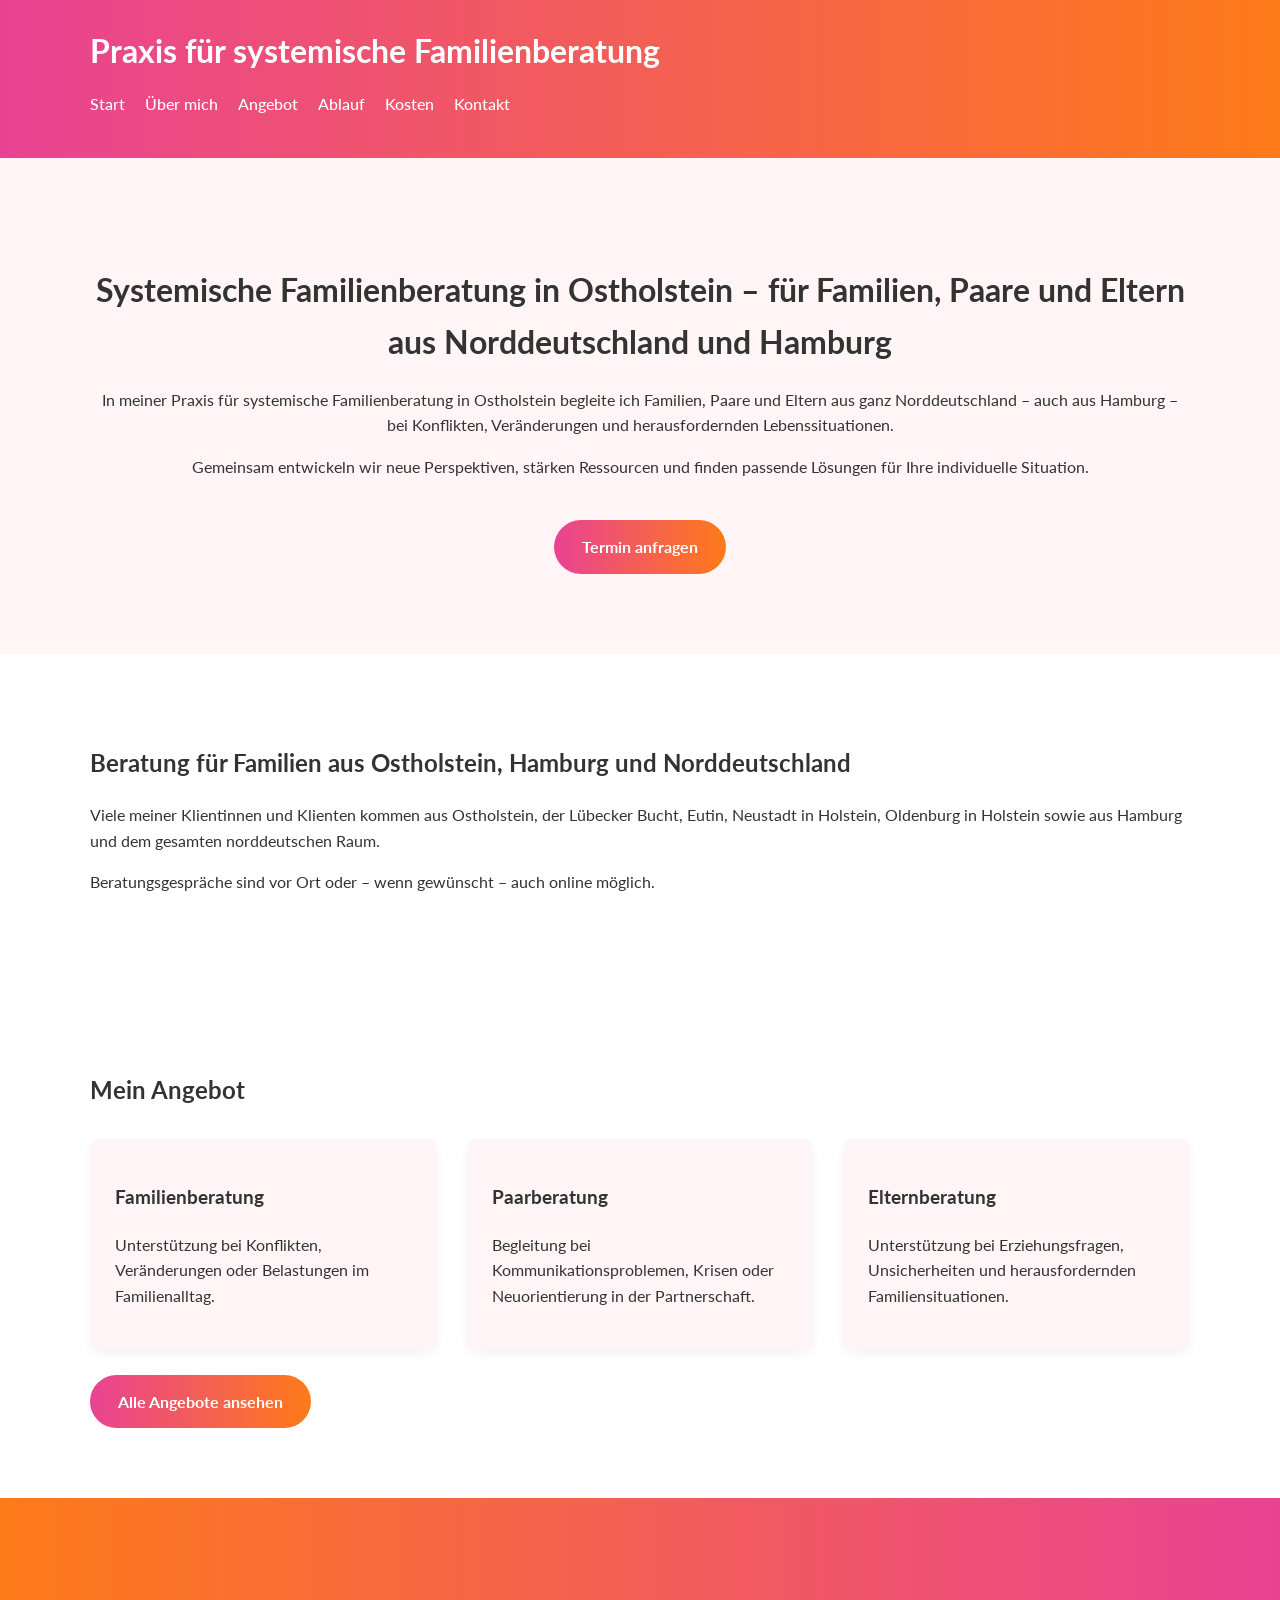
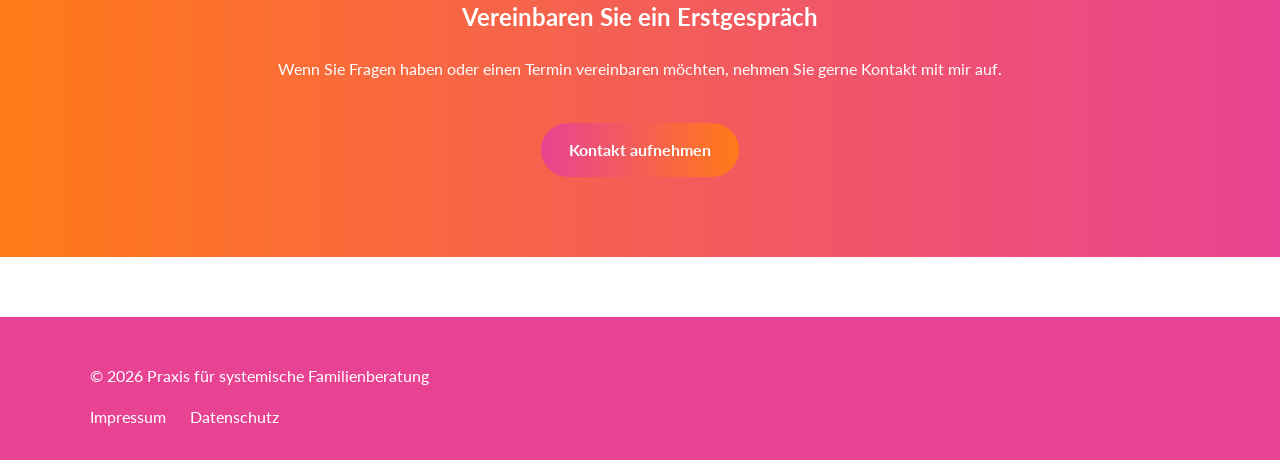
<file: index.html>
<!DOCTYPE html>
<html lang="de">

<head>
<meta charset="UTF-8">
<meta name="viewport" content="width=device-width, initial-scale=1.0">

<title>Systemische Familienberatung Ostholstein | Paar- & Familienberatung Norddeutschland & Hamburg</title>

<meta name="description" content="Systemische Familienberatung in Ostholstein. Unterstützung für Paare, Eltern und Familien aus Norddeutschland und Hamburg. Beratung bei Konflikten, Veränderungen und Krisen.">

<meta name="keywords" content="Systemische Familienberatung Ostholstein, Familienberatung Norddeutschland, Paarberatung Hamburg, Elternberatung Ostholstein, systemische Beratung Hamburg">

<link rel="stylesheet" href="./style.css">

<link href="https://fonts.googleapis.com/css2?family=Lato:wght@300;400;700&display=swap" rel="stylesheet">

</head>

<body>

<header>
<div class="container">

<h1>Praxis für systemische Familienberatung</h1>

<nav>
<ul>
<li><a href="/familienberatung-website/index.html">Start</a></li>
<li><a href="/familienberatung-website/ueber-mich.html">Über mich</a></li>
<li><a href="#">Angebot</a></li>
<li><a href="#">Ablauf</a></li>
<li><a href="#">Kosten</a></li>
<li><a href="/familienberatung-website/kontakt.html">Kontakt</a></li>
</ul>
</nav>

</div>
</header>


<section class="hero">

<div class="container">

<h2>Systemische Familienberatung in Ostholstein – für Familien, Paare und Eltern aus Norddeutschland und Hamburg</h2>

<p>
In meiner Praxis für systemische Familienberatung in Ostholstein begleite ich
Familien, Paare und Eltern aus ganz Norddeutschland – auch aus Hamburg – bei
Konflikten, Veränderungen und herausfordernden Lebenssituationen.
</p>

<p>
Gemeinsam entwickeln wir neue Perspektiven, stärken Ressourcen und finden
passende Lösungen für Ihre individuelle Situation.
</p>

<a class="button" href="#">Termin anfragen</a>

</div>

</section>


<section>

<div class="container">

<h2>Beratung für Familien aus Ostholstein, Hamburg und Norddeutschland</h2>

<p>
Viele meiner Klientinnen und Klienten kommen aus Ostholstein,
der Lübecker Bucht, Eutin, Neustadt in Holstein, Oldenburg in Holstein
sowie aus Hamburg und dem gesamten norddeutschen Raum.
</p>

<p>
Beratungsgespräche sind vor Ort oder – wenn gewünscht –
auch online möglich.
</p>

</div>

</section>


<section class="services-preview">

<div class="container">

<h2>Mein Angebot</h2>

<div class="services">

<div class="service">

<h3>Familienberatung</h3>

<p>
Unterstützung bei Konflikten, Veränderungen oder Belastungen im
Familienalltag.
</p>

</div>


<div class="service">

<h3>Paarberatung</h3>

<p>
Begleitung bei Kommunikationsproblemen, Krisen oder
Neuorientierung in der Partnerschaft.
</p>

</div>


<div class="service">

<h3>Elternberatung</h3>

<p>
Unterstützung bei Erziehungsfragen, Unsicherheiten und
herausfordernden Familiensituationen.
</p>

</div>

</div>

<a class="button" href="#">Alle Angebote ansehen</a>

</div>

</section>


<section class="cta">

<div class="container">

<h2>Vereinbaren Sie ein Erstgespräch</h2>

<p>
Wenn Sie Fragen haben oder einen Termin vereinbaren möchten,
nehmen Sie gerne Kontakt mit mir auf.
</p>

<a class="button" href="#">Kontakt aufnehmen</a>

</div>

</section>


<footer>

<div class="container">

<p>© 2026 Praxis für systemische Familienberatung</p>

<div class="footer-links">

<a href="#">Impressum</a>
<a href="#">Datenschutz</a>

</div>

</div>

</footer>

</body>

</html>
</file>
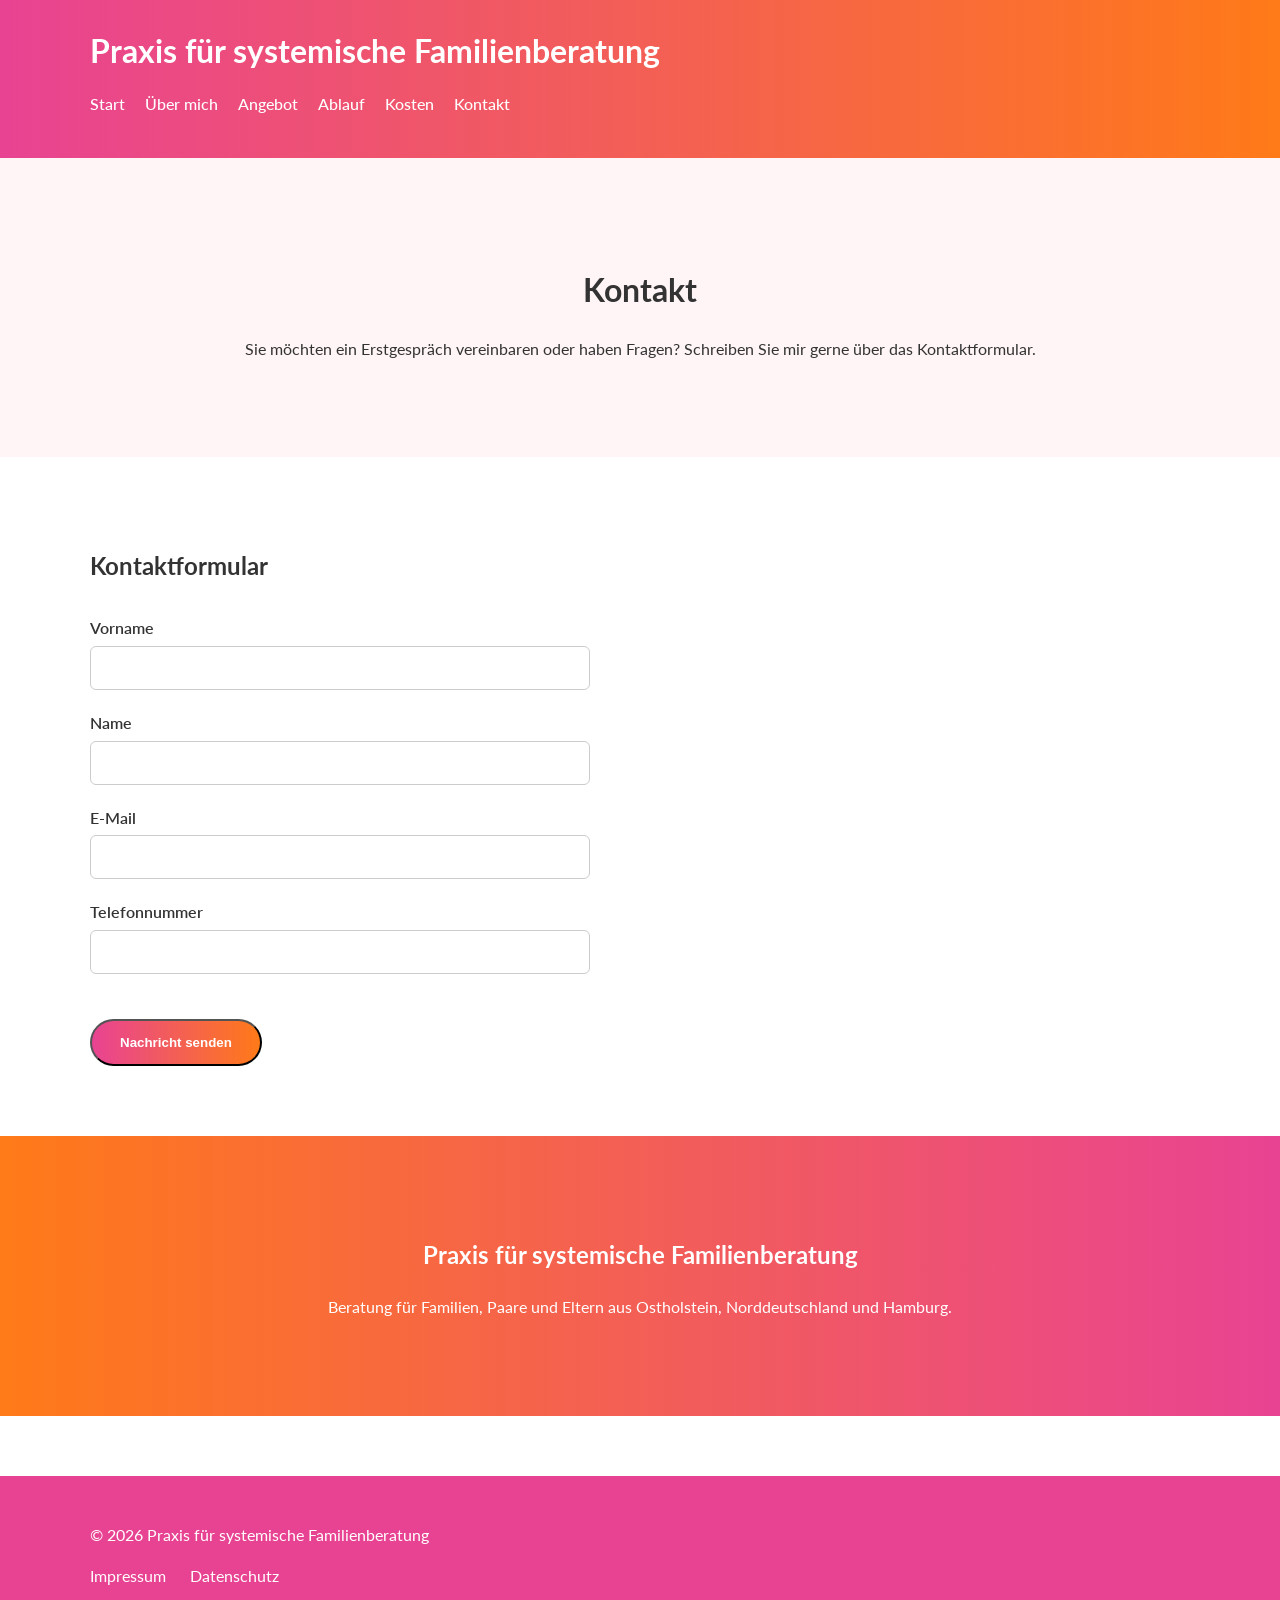
<file: kontakt.html>
<!DOCTYPE html>
<html lang="de">

<head>
<meta charset="UTF-8">
<meta name="viewport" content="width=device-width, initial-scale=1.0">

<title>Kontakt | Systemische Familienberatung Ostholstein</title>

<meta name="description" content="Kontakt zur Praxis für systemische Familienberatung in Ostholstein. Terminvereinbarung für Familienberatung, Paarberatung und Elternberatung in Norddeutschland und Hamburg.">

<link rel="stylesheet" href="./style.css">

<link href="https://fonts.googleapis.com/css2?family=Lato:wght@300;400;700&display=swap" rel="stylesheet">

</head>

<body>

<header>
<div class="container">

<h1>Praxis für systemische Familienberatung</h1>

<nav>
<ul>
<li><a href="/familienberatung-website/index.html">Start</a></li>
<li><a href="/familienberatung-website/ueber-mich.html">Über mich</a></li>
<li><a href="#">Angebot</a></li>
<li><a href="#">Ablauf</a></li>
<li><a href="#">Kosten</a></li>
<li><a href="/familienberatung-website/kontakt.html">Kontakt</a></li>
</ul>
</nav>

</div>
</header>


<section class="hero">

<div class="container">

<h2>Kontakt</h2>

<p>
Sie möchten ein Erstgespräch vereinbaren oder haben Fragen?
Schreiben Sie mir gerne über das Kontaktformular.
</p>

</div>

</section>


<section>

<div class="container">

<h2>Kontaktformular</h2>

<form class="contact-form">

<div class="form-group">
<label for="vorname">Vorname</label>
<input type="text" id="vorname" name="vorname" required>
</div>

<div class="form-group">
<label for="name">Name</label>
<input type="text" id="name" name="name" required>
</div>

<div class="form-group">
<label for="email">E-Mail</label>
<input type="email" id="email" name="email" required>
</div>

<div class="form-group">
<label for="telefon">Telefonnummer</label>
<input type="tel" id="telefon" name="telefon">
</div>

<button class="button" type="submit">Nachricht senden</button>

</form>

</div>

</section>


<section class="cta">

<div class="container">

<h2>Praxis für systemische Familienberatung</h2>

<p>
Beratung für Familien, Paare und Eltern aus Ostholstein,
Norddeutschland und Hamburg.
</p>

</div>

</section>


<footer>

<div class="container">

<p>© 2026 Praxis für systemische Familienberatung</p>

<div class="footer-links">

<a href="#">Impressum</a>
<a href="#">Datenschutz</a>

</div>

</div>

</footer>

</body>

</html>
</file>
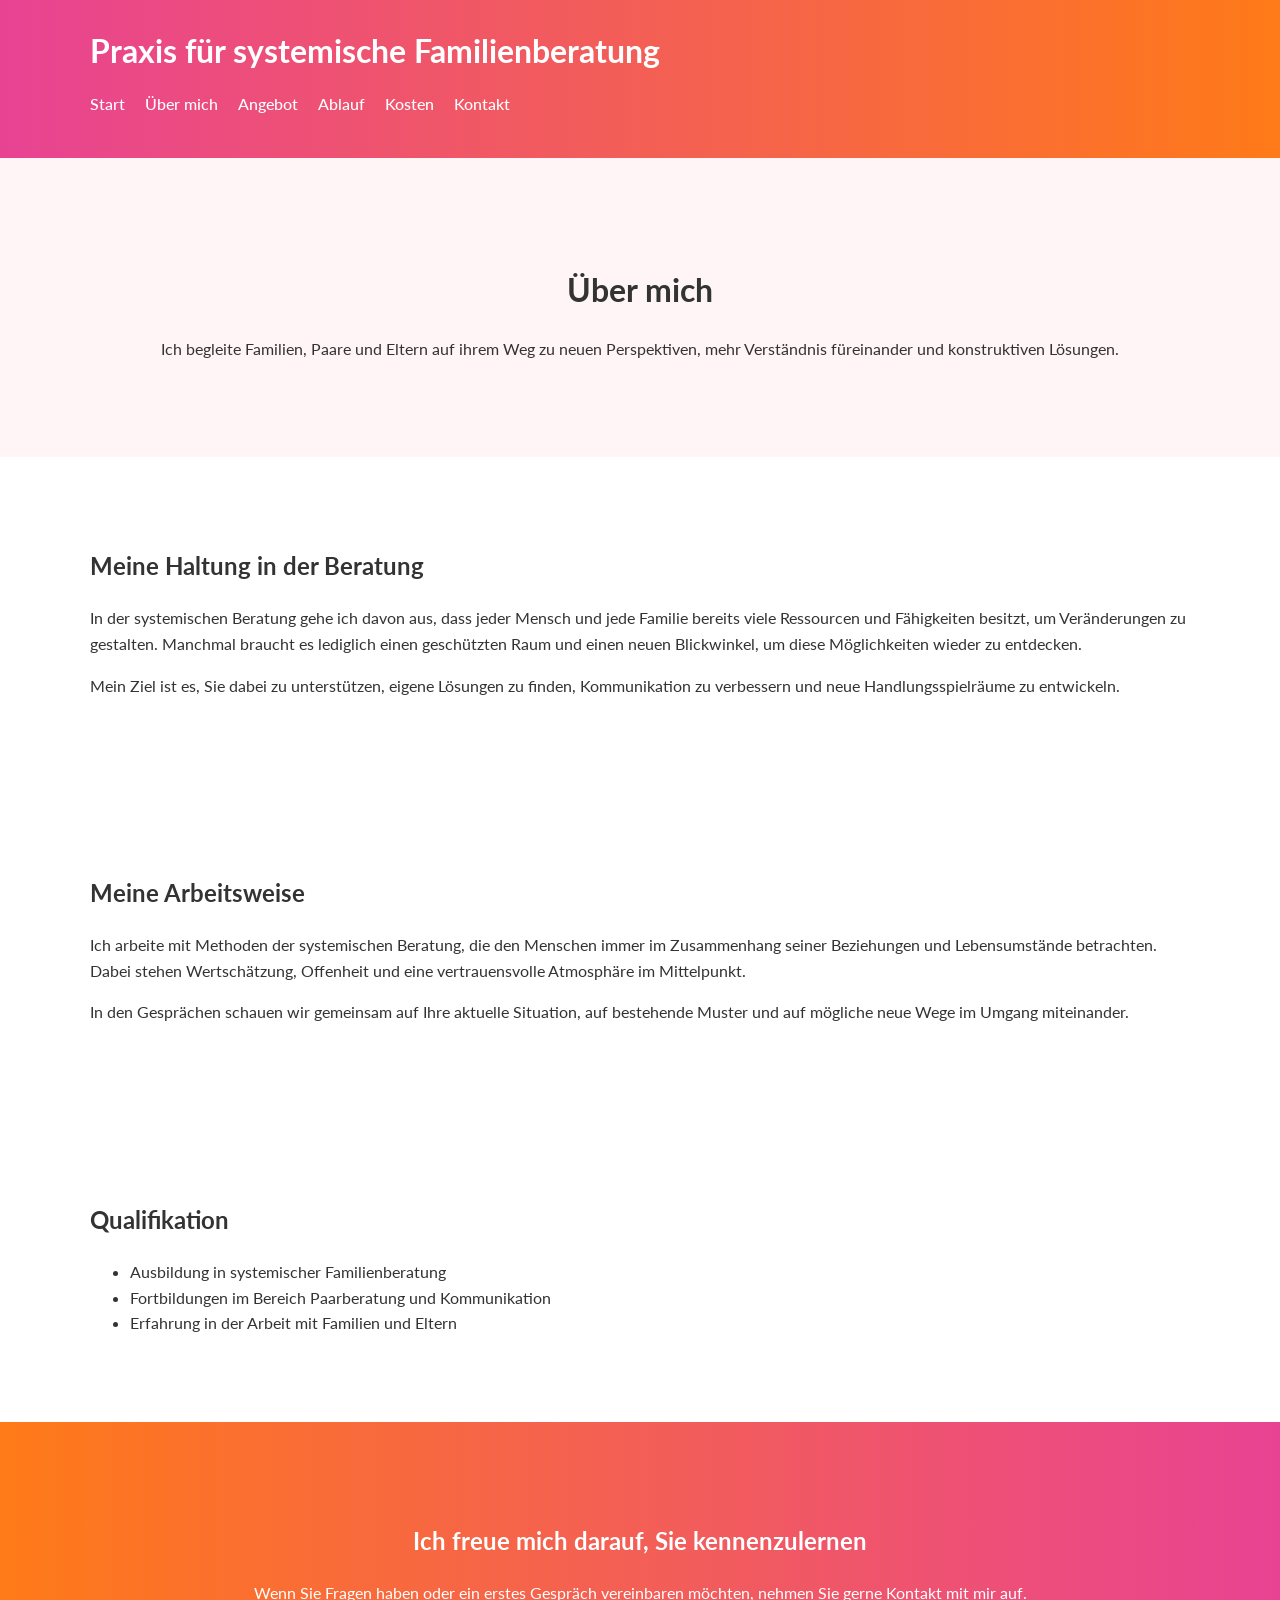
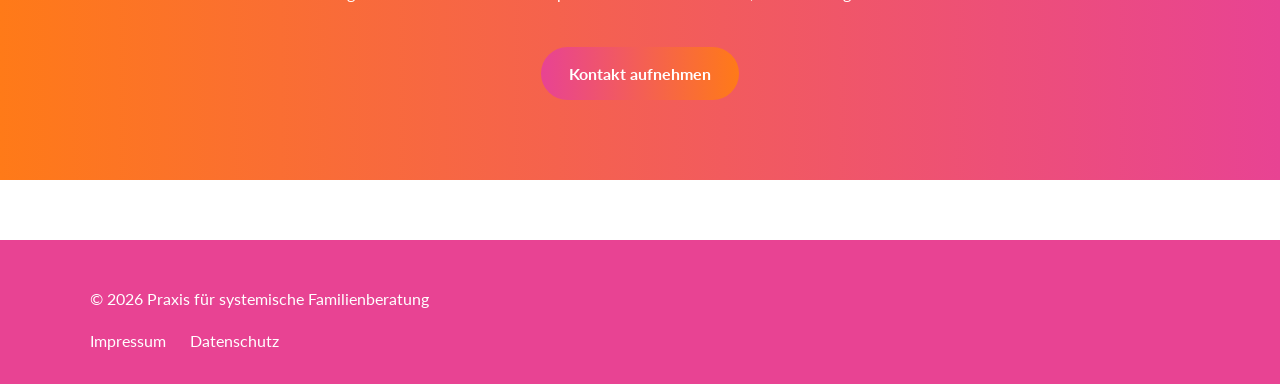
<file: ueber-mich.html>
<!DOCTYPE html>
<html lang="de">

<head>
<meta charset="UTF-8">
<meta name="viewport" content="width=device-width, initial-scale=1.0">

<title>Über mich | Systemische Familienberatung Ostholstein</title>

<meta name="description" content="Lernen Sie mich und meine Arbeit als systemische Familienberaterin in Ostholstein kennen. Beratung für Familien, Paare und Eltern aus Norddeutschland und Hamburg.">

<link rel="stylesheet" href="./style.css">

<link href="https://fonts.googleapis.com/css2?family=Lato:wght@300;400;700&display=swap" rel="stylesheet">

</head>

<body>

<header>
<div class="container">

<h1>Praxis für systemische Familienberatung</h1>

<nav>
<ul>
<li><a href="/familienberatung-website/index.html">Start</a></li>
<li><a href="/familienberatung-website/ueber-mich.html">Über mich</a></li>
<li><a href="#">Angebot</a></li>
<li><a href="#">Ablauf</a></li>
<li><a href="#">Kosten</a></li>
<li><a href="/familienberatung-website/kontakt.html">Kontakt</a></li>
</ul>
</nav>

</div>
</header>


<section class="hero">

<div class="container">

<h2>Über mich</h2>

<p>
Ich begleite Familien, Paare und Eltern auf ihrem Weg zu neuen
Perspektiven, mehr Verständnis füreinander und konstruktiven Lösungen.
</p>

</div>

</section>


<section>

<div class="container">

<h2>Meine Haltung in der Beratung</h2>

<p>
In der systemischen Beratung gehe ich davon aus, dass jeder Mensch und
jede Familie bereits viele Ressourcen und Fähigkeiten besitzt, um
Veränderungen zu gestalten. Manchmal braucht es lediglich einen
geschützten Raum und einen neuen Blickwinkel, um diese Möglichkeiten
wieder zu entdecken.
</p>

<p>
Mein Ziel ist es, Sie dabei zu unterstützen, eigene Lösungen zu finden,
Kommunikation zu verbessern und neue Handlungsspielräume zu entwickeln.
</p>

</div>

</section>


<section>

<div class="container">

<h2>Meine Arbeitsweise</h2>

<p>
Ich arbeite mit Methoden der systemischen Beratung, die den Menschen
immer im Zusammenhang seiner Beziehungen und Lebensumstände betrachten.
Dabei stehen Wertschätzung, Offenheit und eine vertrauensvolle
Atmosphäre im Mittelpunkt.
</p>

<p>
In den Gesprächen schauen wir gemeinsam auf Ihre aktuelle Situation,
auf bestehende Muster und auf mögliche neue Wege im Umgang miteinander.
</p>

</div>

</section>


<section>

<div class="container">

<h2>Qualifikation</h2>

<ul>

<li>Ausbildung in systemischer Familienberatung</li>
<li>Fortbildungen im Bereich Paarberatung und Kommunikation</li>
<li>Erfahrung in der Arbeit mit Familien und Eltern</li>

</ul>

</div>

</section>


<section class="cta">

<div class="container">

<h2>Ich freue mich darauf, Sie kennenzulernen</h2>

<p>
Wenn Sie Fragen haben oder ein erstes Gespräch vereinbaren möchten,
nehmen Sie gerne Kontakt mit mir auf.
</p>

<a class="button" href="#">Kontakt aufnehmen</a>

</div>

</section>


<footer>

<div class="container">

<p>© 2026 Praxis für systemische Familienberatung</p>

<div class="footer-links">

<a href="#">Impressum</a>
<a href="#">Datenschutz</a>

</div>

</div>

</footer>

</body>

</html>
</file>
<file: style.css>
body {
font-family: 'Lato', sans-serif;
margin: 0;
color: #333;
line-height: 1.6;
background: #ffffff;
}

.container {
width: 90%;
max-width: 1100px;
margin: auto;
}

header {
background: linear-gradient(90deg, #e84393, #ff7a18);
color: white;
padding: 25px 0;
}

header h1 {
margin: 0;
}

nav ul {
list-style: none;
padding: 0;
margin-top: 15px;
display: flex;
gap: 20px;
flex-wrap: wrap;
}

nav a {
color: white;
text-decoration: none;
font-weight: 500;
}

.hero {
background: #fff5f7;
padding: 80px 0;
text-align: center;
}

.hero h2 {
font-size: 32px;
margin-bottom: 20px;
}

.button {
display: inline-block;
margin-top: 25px;
padding: 14px 28px;
background: linear-gradient(90deg, #e84393, #ff7a18);
color: white;
text-decoration: none;
border-radius: 30px;
font-weight: bold;
transition: 0.3s;
}

.button:hover {
opacity: 0.85;
}

section {
padding: 70px 0;
}

.services {
display: flex;
gap: 30px;
margin-top: 30px;
flex-wrap: wrap;
}

.service {
flex: 1;
min-width: 250px;
background: #fff5f7;
padding: 25px;
border-radius: 10px;
box-shadow: 0 4px 10px rgba(0,0,0,0.05);
}

.cta {
background: linear-gradient(90deg, #ff7a18, #e84393);
color: white;
text-align: center;
padding: 80px 0;
}

footer {
background: #e84393;
color: white;
padding: 30px 0;
margin-top: 60px;
}

.footer-links {
margin-top: 10px;
}

.footer-links a {
color: white;
margin-right: 20px;
text-decoration: none;

}
.contact-form {
max-width: 500px;
margin-top: 30px;
}

.form-group {
display: flex;
flex-direction: column;
margin-bottom: 20px;
}

.form-group label {
margin-bottom: 5px;
font-weight: 600;
}

.form-group input {
padding: 12px;
border-radius: 6px;
border: 1px solid #ccc;
font-size: 16px;
}
</file>
